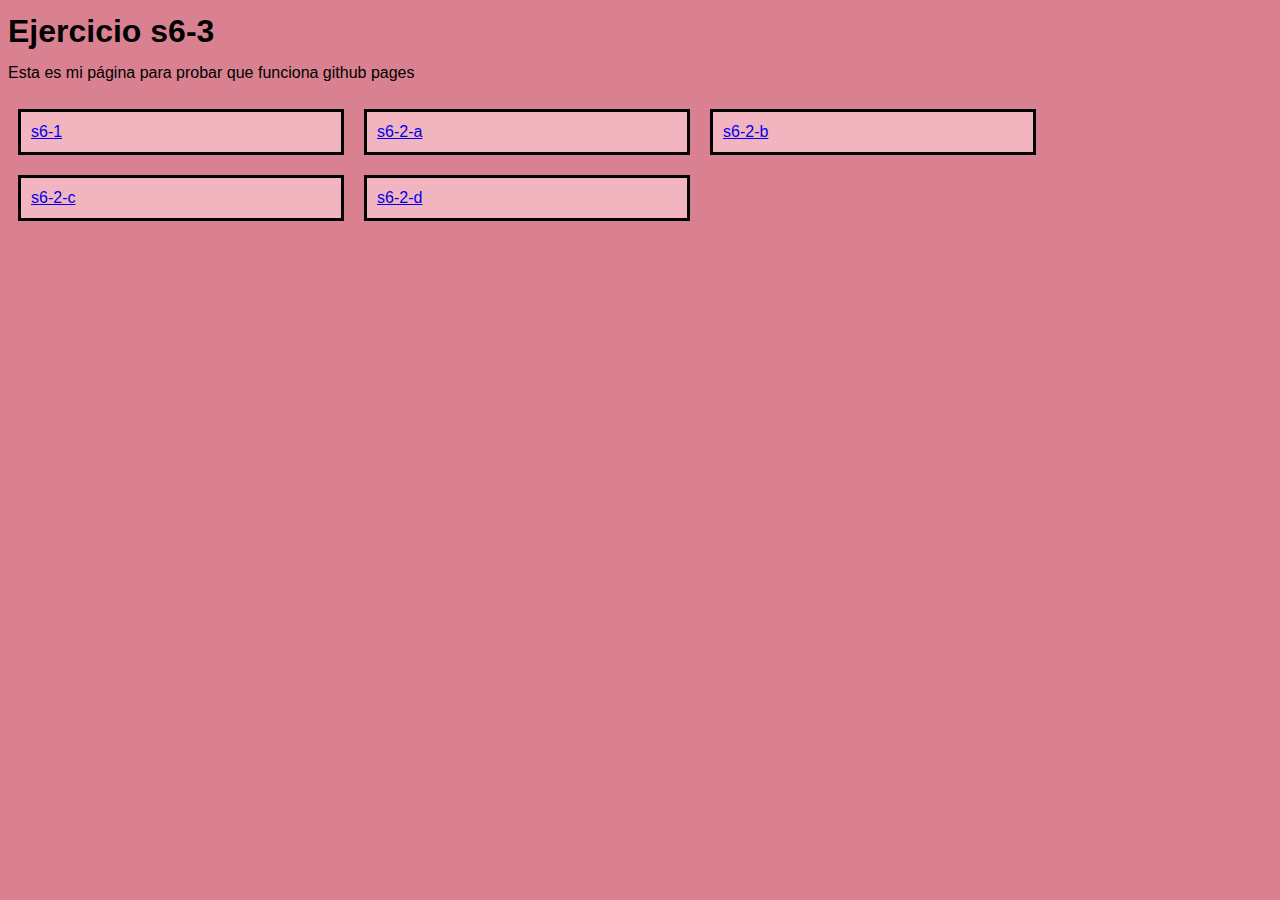
<file: index.html>
<!DOCTYPE html>
<html lang="es">
<head>
  <meta charset="utf-8">
  <title>Mi ejercicio s6-3</title>
  <meta name="viewport" content="width=device-width, initial-scale=1.0">
  <link rel="stylesheet" href="estilo.css">
</head>

<body>
  <h1>Ejercicio s6-3</h1>
  <p>Esta es mi página para probar que funciona github pages </p>
  <section>
    <article>
  <a href="s6-1/quijote.html">s6-1</a>
  
    </article>
  
      <article>
  <a href="s6-2-a/revistas.html">s6-2-a</a>
      </article>
    <article>
  <a href="s6-2-b/revistas.html">s6-2-b</a>
    </article> 
    <article>
  <a href="s6-2-c/revistas.html">s6-2-c</a>
    </article> 
    <article>
  <a href="s6-2-d/revistas.html">s6-2-d</a>
    </article>
  </section>
</body>
</html>
</file>
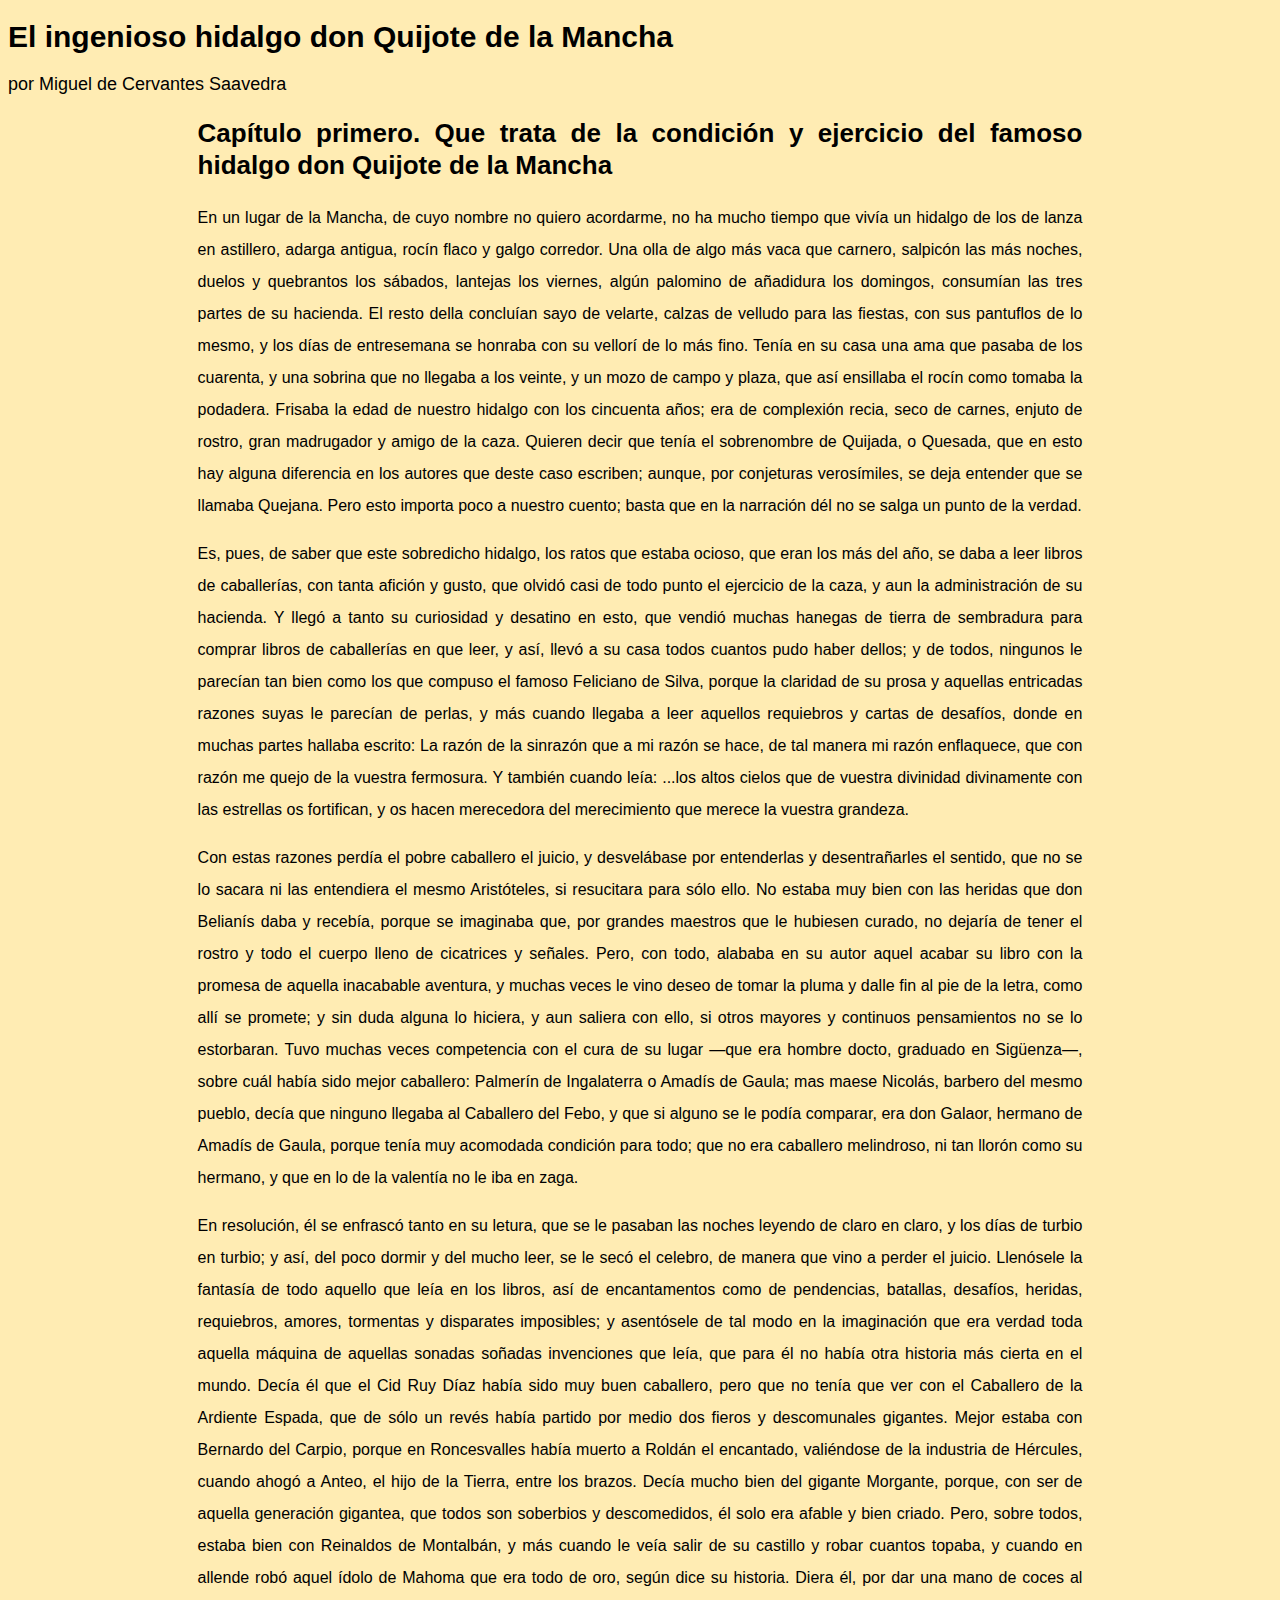
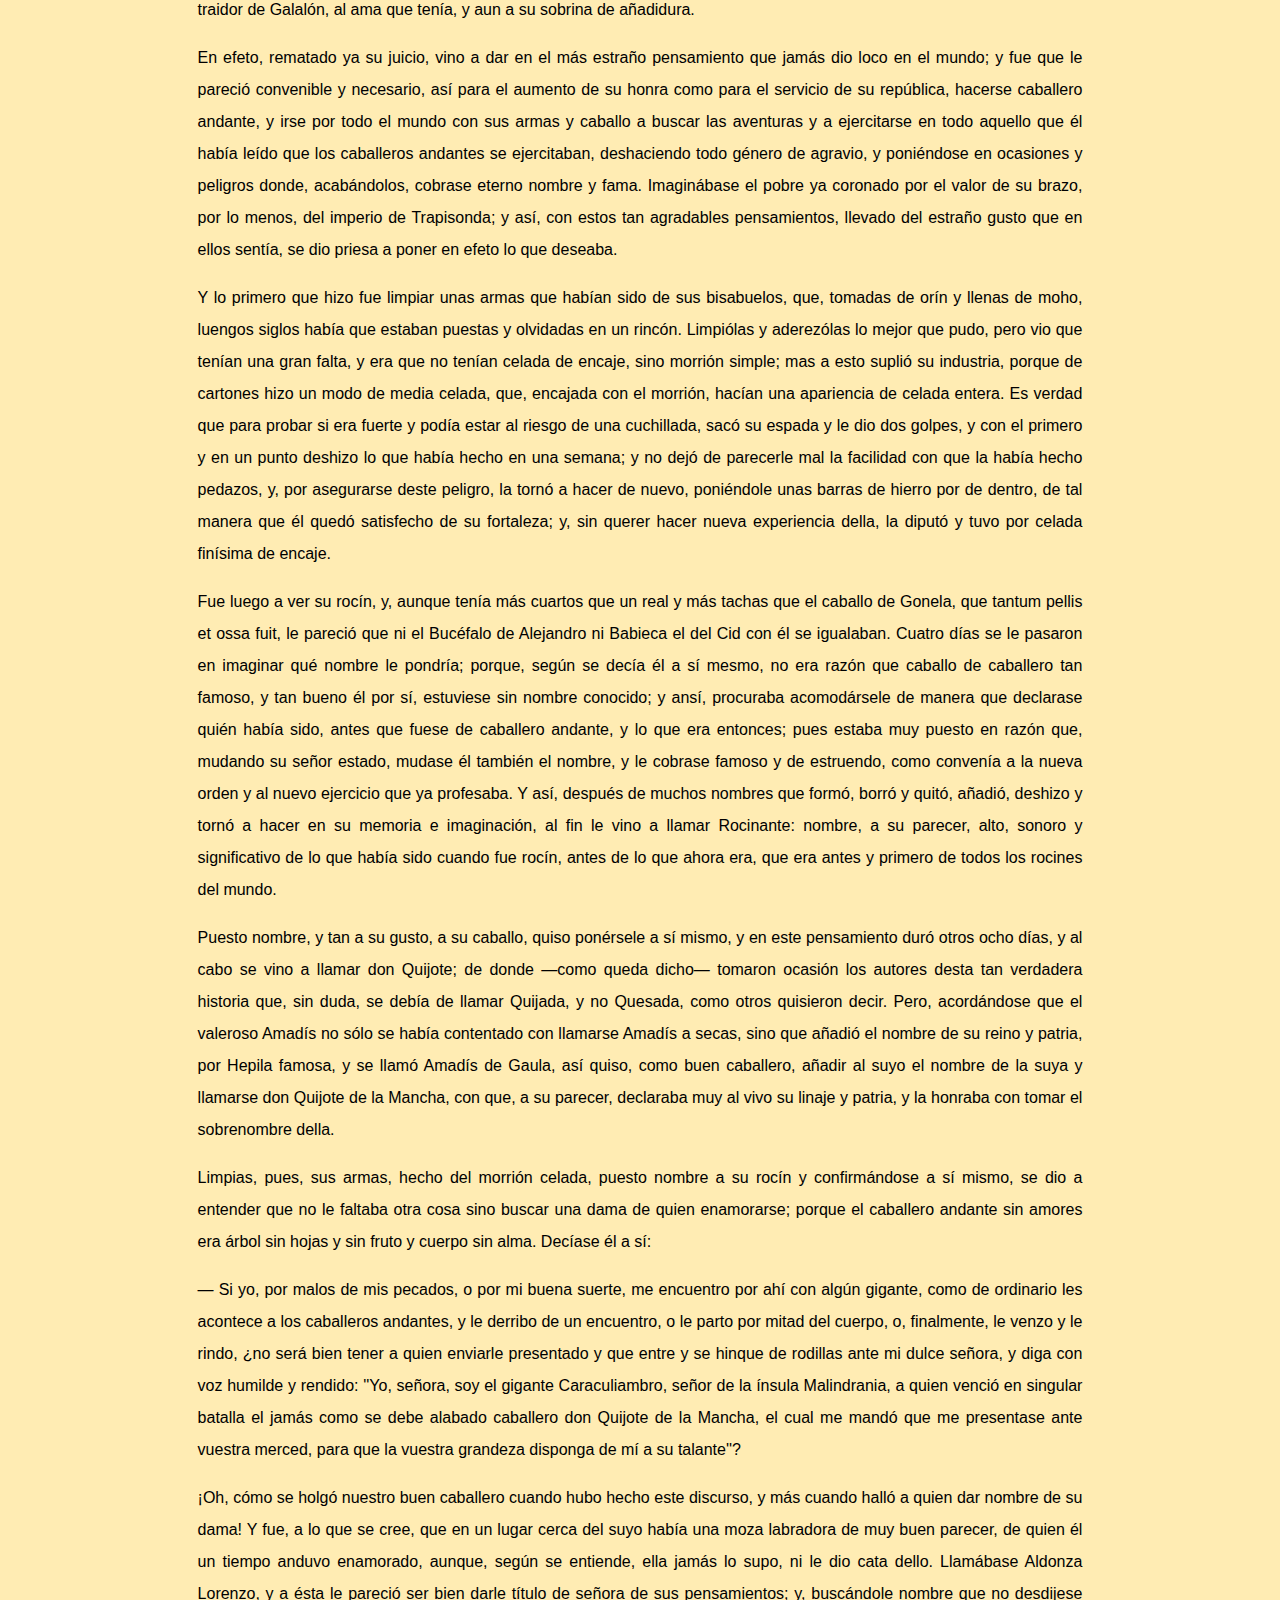
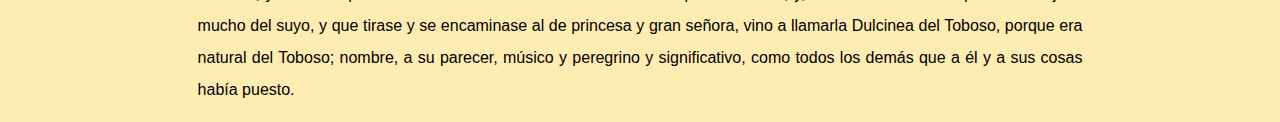
<file: s6-1/quijote.html>
<!DOCTYPE html>
<html lang="es">
<head>
  <meta charset="utf-8">
  <title>Don Quijote de la Mancha. Miguel de Cervantes</title>
  <meta name="viewport" content="width=device-width, initial-scale=1.0">
  <link rel="stylesheet" href="quijote.css">
</head>

<body>
  <h1>El ingenioso hidalgo don Quijote de la Mancha</h1>
  <p class="autor">por Miguel de Cervantes Saavedra</p>

  <section>
    <h2>Capítulo primero. Que trata de la condición y ejercicio del famoso hidalgo don Quijote de la Mancha</h2>

    <p>En un lugar de la Mancha, de cuyo nombre no quiero acordarme, no ha mucho tiempo que vivía un hidalgo de los de lanza en astillero, adarga antigua, rocín flaco y galgo corredor. Una olla de algo más vaca que carnero, salpicón las más noches, duelos y quebrantos los sábados, lantejas los viernes, algún palomino de añadidura los domingos, consumían las tres partes de su hacienda. El resto della concluían sayo de velarte, calzas de velludo para las fiestas, con sus pantuflos de lo mesmo, y los días de entresemana se honraba con su vellorí de lo más fino. Tenía en su casa una ama que pasaba de los cuarenta, y una sobrina que no llegaba a los veinte, y un mozo de campo y plaza, que así ensillaba el rocín como tomaba la podadera. Frisaba la edad de nuestro hidalgo con los cincuenta años; era de complexión recia, seco de carnes, enjuto de rostro, gran madrugador y amigo de la caza. Quieren decir que tenía el sobrenombre de Quijada, o Quesada, que en esto hay alguna diferencia en los autores que deste caso escriben; aunque, por conjeturas verosímiles, se deja entender que se llamaba Quejana. Pero esto importa poco a nuestro cuento; basta que en la narración dél no se salga un punto de la verdad.</p>

    <p>Es, pues, de saber que este sobredicho hidalgo, los ratos que estaba ocioso, que eran los más del año, se daba a leer libros de caballerías, con tanta afición y gusto, que olvidó casi de todo punto el ejercicio de la caza, y aun la administración de su hacienda. Y llegó a tanto su curiosidad y desatino en esto, que vendió muchas hanegas de tierra de sembradura para comprar libros de caballerías en que leer, y así, llevó a su casa todos cuantos pudo haber dellos; y de todos, ningunos le parecían tan bien como los que compuso el famoso Feliciano de Silva, porque la claridad de su prosa y aquellas entricadas razones suyas le parecían de perlas, y más cuando llegaba a leer aquellos requiebros y cartas de desafíos, donde en muchas partes hallaba escrito: La razón de la sinrazón que a mi razón se hace, de tal manera mi razón enflaquece, que con razón me quejo de la vuestra fermosura. Y también cuando leía: ...los altos cielos que de vuestra divinidad divinamente con las estrellas os fortifican, y os hacen merecedora del merecimiento que merece la vuestra grandeza.</p>

    <p>Con estas razones perdía el pobre caballero el juicio, y desvelábase por entenderlas y desentrañarles el sentido, que no se lo sacara ni las entendiera el mesmo Aristóteles, si resucitara para sólo ello. No estaba muy bien con las heridas que don Belianís daba y recebía, porque se imaginaba que, por grandes maestros que le hubiesen curado, no dejaría de tener el rostro y todo el cuerpo lleno de cicatrices y señales. Pero, con todo, alababa en su autor aquel acabar su libro con la promesa de aquella inacabable aventura, y muchas veces le vino deseo de tomar la pluma y dalle fin al pie de la letra, como allí se promete; y sin duda alguna lo hiciera, y aun saliera con ello, si otros mayores y continuos pensamientos no se lo estorbaran. Tuvo muchas veces competencia con el cura de su lugar —que era hombre docto, graduado en Sigüenza—, sobre cuál había sido mejor caballero: Palmerín de Ingalaterra o Amadís de Gaula; mas maese Nicolás, barbero del mesmo pueblo, decía que ninguno llegaba al Caballero del Febo, y que si alguno se le podía comparar, era don Galaor, hermano de Amadís de Gaula, porque tenía muy acomodada condición para todo; que no era caballero melindroso, ni tan llorón como su hermano, y que en lo de la valentía no le iba en zaga.</p>

    <p>En resolución, él se enfrascó tanto en su letura, que se le pasaban las noches leyendo de claro en claro, y los días de turbio en turbio; y así, del poco dormir y del mucho leer, se le secó el celebro, de manera que vino a perder el juicio. Llenósele la fantasía de todo aquello que leía en los libros, así de encantamentos como de pendencias, batallas, desafíos, heridas, requiebros, amores, tormentas y disparates imposibles; y asentósele de tal modo en la imaginación que era verdad toda aquella máquina de aquellas sonadas soñadas invenciones que leía, que para él no había otra historia más cierta en el mundo. Decía él que el Cid Ruy Díaz había sido muy buen caballero, pero que no tenía que ver con el Caballero de la Ardiente Espada, que de sólo un revés había partido por medio dos fieros y descomunales gigantes. Mejor estaba con Bernardo del Carpio, porque en Roncesvalles había muerto a Roldán el encantado, valiéndose de la industria de Hércules, cuando ahogó a Anteo, el hijo de la Tierra, entre los brazos. Decía mucho bien del gigante Morgante, porque, con ser de aquella generación gigantea, que todos son soberbios y descomedidos, él solo era afable y bien criado. Pero, sobre todos, estaba bien con Reinaldos de Montalbán, y más cuando le veía salir de su castillo y robar cuantos topaba, y cuando en allende robó aquel ídolo de Mahoma que era todo de oro, según dice su historia. Diera él, por dar una mano de coces al traidor de Galalón, al ama que tenía, y aun a su sobrina de añadidura.</p>

    <p>En efeto, rematado ya su juicio, vino a dar en el más estraño pensamiento que jamás dio loco en el mundo; y fue que le pareció convenible y necesario, así para el aumento de su honra como para el servicio de su república, hacerse caballero andante, y irse por todo el mundo con sus armas y caballo a buscar las aventuras y a ejercitarse en todo aquello que él había leído que los caballeros andantes se ejercitaban, deshaciendo todo género de agravio, y poniéndose en ocasiones y peligros donde, acabándolos, cobrase eterno nombre y fama. Imaginábase el pobre ya coronado por el valor de su brazo, por lo menos, del imperio de Trapisonda; y así, con estos tan agradables pensamientos, llevado del estraño gusto que en ellos sentía, se dio priesa a poner en efeto lo que deseaba.</p>

    <p>Y lo primero que hizo fue limpiar unas armas que habían sido de sus bisabuelos, que, tomadas de orín y llenas de moho, luengos siglos había que estaban puestas y olvidadas en un rincón. Limpiólas y aderezólas lo mejor que pudo, pero vio que tenían una gran falta, y era que no tenían celada de encaje, sino morrión simple; mas a esto suplió su industria, porque de cartones hizo un modo de media celada, que, encajada con el morrión, hacían una apariencia de celada entera. Es verdad que para probar si era fuerte y podía estar al riesgo de una cuchillada, sacó su espada y le dio dos golpes, y con el primero y en un punto deshizo lo que había hecho en una semana; y no dejó de parecerle mal la facilidad con que la había hecho pedazos, y, por asegurarse deste peligro, la tornó a hacer de nuevo, poniéndole unas barras de hierro por de dentro, de tal manera que él quedó satisfecho de su fortaleza; y, sin querer hacer nueva experiencia della, la diputó y tuvo por celada finísima de encaje.</p>

    <p>Fue luego a ver su rocín, y, aunque tenía más cuartos que un real y más tachas que el caballo de Gonela, que tantum pellis et ossa fuit, le pareció que ni el Bucéfalo de Alejandro ni Babieca el del Cid con él se igualaban. Cuatro días se le pasaron en imaginar qué nombre le pondría; porque, según se decía él a sí mesmo, no era razón que caballo de caballero tan famoso, y tan bueno él por sí, estuviese sin nombre conocido; y ansí, procuraba acomodársele de manera que declarase quién había sido, antes que fuese de caballero andante, y lo que era entonces; pues estaba muy puesto en razón que, mudando su señor estado, mudase él también el nombre, y le cobrase famoso y de estruendo, como convenía a la nueva orden y al nuevo ejercicio que ya profesaba. Y así, después de muchos nombres que formó, borró y quitó, añadió, deshizo y tornó a hacer en su memoria e imaginación, al fin le vino a llamar Rocinante: nombre, a su parecer, alto, sonoro y significativo de lo que había sido cuando fue rocín, antes de lo que ahora era, que era antes y primero de todos los rocines del mundo.</p>

    <p>Puesto nombre, y tan a su gusto, a su caballo, quiso ponérsele a sí mismo, y en este pensamiento duró otros ocho días, y al cabo se vino a llamar don Quijote; de donde —como queda dicho— tomaron ocasión los autores desta tan verdadera historia que, sin duda, se debía de llamar Quijada, y no Quesada, como otros quisieron decir. Pero, acordándose que el valeroso Amadís no sólo se había contentado con llamarse Amadís a secas, sino que añadió el nombre de su reino y patria, por Hepila famosa, y se llamó Amadís de Gaula, así quiso, como buen caballero, añadir al suyo el nombre de la suya y llamarse don Quijote de la Mancha, con que, a su parecer, declaraba muy al vivo su linaje y patria, y la honraba con tomar el sobrenombre della.</p>

    <p>Limpias, pues, sus armas, hecho del morrión celada, puesto nombre a su rocín y confirmándose a sí mismo, se dio a entender que no le faltaba otra cosa sino buscar una dama de quien enamorarse; porque el caballero andante sin amores era árbol sin hojas y sin fruto y cuerpo sin alma. Decíase él a sí:</p>

    <p>— Si yo, por malos de mis pecados, o por mi buena suerte, me encuentro por ahí con algún gigante, como de ordinario les acontece a los caballeros andantes, y le derribo de un encuentro, o le parto por mitad del cuerpo, o, finalmente, le venzo y le rindo, ¿no será bien tener a quien enviarle presentado y que entre y se hinque de rodillas ante mi dulce señora, y diga con voz humilde y rendido: ''Yo, señora, soy el gigante Caraculiambro, señor de la ínsula Malindrania, a quien venció en singular batalla el jamás como se debe alabado caballero don Quijote de la Mancha, el cual me mandó que me presentase ante vuestra merced, para que la vuestra grandeza disponga de mí a su talante''?</p>

    <p>¡Oh, cómo se holgó nuestro buen caballero cuando hubo hecho este discurso, y más cuando halló a quien dar nombre de su dama! Y fue, a lo que se cree, que en un lugar cerca del suyo había una moza labradora de muy buen parecer, de quien él un tiempo anduvo enamorado, aunque, según se entiende, ella jamás lo supo, ni le dio cata dello. Llamábase Aldonza Lorenzo, y a ésta le pareció ser bien darle título de señora de sus pensamientos; y, buscándole nombre que no desdijese mucho del suyo, y que tirase y se encaminase al de princesa y gran señora, vino a llamarla Dulcinea del Toboso, porque era natural del Toboso; nombre, a su parecer, músico y peregrino y significativo, como todos los demás que a él y a sus cosas había puesto.</p>
  </section>
</body>
</html>
</file>
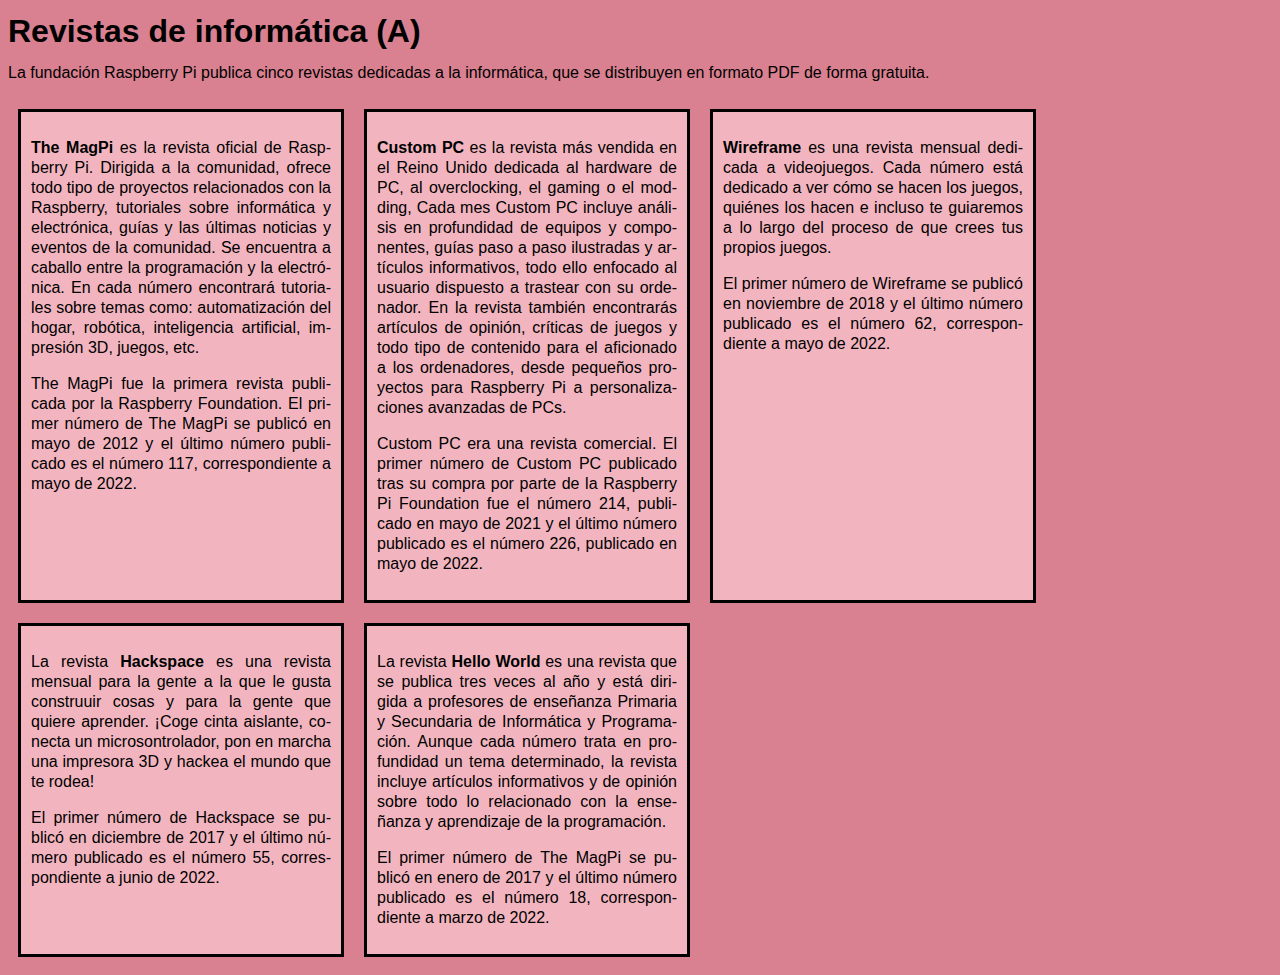
<file: s6-2-a/revistas.html>
<!DOCTYPE html>
<html lang="es">
<head>
  <meta charset="utf-8">
  <title>Revistas de informática (A). Fundación Raspberry</title>
  <meta name="viewport" content="width=device-width, initial-scale=1.0">
  <link rel="stylesheet" href="revistas.css">
</head>

<body>
  <h1>Revistas de informática (A)</h1>

  <p>La fundación Raspberry Pi publica cinco revistas dedicadas a la informática, que se distribuyen en formato PDF de forma gratuita.</p>

  <section>
    <article>
      <p><strong>The MagPi</strong> es la revista oficial de Raspberry Pi. Dirigida a la comunidad, ofrece todo tipo de proyectos relacionados con la Raspberry, tutoriales sobre informática y electrónica, guías y las últimas noticias y eventos de la comunidad. Se encuentra a caballo entre la programación y la electrónica. En cada número encontrará tutoriales sobre temas como: automatización del hogar, robótica, inteligencia artificial, impresión 3D, juegos, etc.</p>

      <p>The MagPi fue la primera revista publicada por la Raspberry Foundation. El primer número de The MagPi se publicó en mayo de 2012 y el último número publicado es el número 117, correspondiente a mayo de 2022.</p>
    </article>

    <article>
      <p><strong>Custom PC</strong> es la revista más vendida en el Reino Unido dedicada al hardware de PC, al overclocking, el gaming o el modding, Cada mes Custom PC incluye análisis en profundidad de equipos y componentes, guías paso a paso ilustradas y artículos informativos, todo ello enfocado al usuario dispuesto a trastear con su ordenador. En la revista también encontrarás artículos de opinión, críticas de juegos y todo tipo de contenido para el aficionado a los ordenadores, desde pequeños proyectos para Raspberry Pi a personalizaciones avanzadas de PCs.</p>

      <p>Custom PC era una revista comercial. El primer número de Custom PC publicado tras su compra por parte de la Raspberry Pi Foundation fue el número 214, publicado en mayo de 2021 y el último número publicado es el número 226, publicado en mayo de 2022.</p>
    </article>

    <article>
      <p><strong>Wireframe</strong> es una revista mensual dedicada a videojuegos. Cada número está dedicado a ver cómo se hacen los juegos, quiénes los hacen e incluso te guiaremos a lo largo del proceso de que crees tus propios juegos.</p>

      <p>El primer número de Wireframe se publicó en noviembre de 2018 y el último número publicado es el número 62, correspondiente a mayo de 2022.</p>
    </article>

    <article>
      <p>La revista <strong>Hackspace</strong> es una revista mensual para la gente a la que le gusta construuir cosas y para la gente que quiere aprender. ¡Coge cinta aislante, conecta un microsontrolador, pon en marcha una impresora 3D y hackea el mundo que te rodea!</p>

      <p>El primer número de Hackspace se publicó en diciembre de 2017 y el último número publicado es el número 55, correspondiente a junio de 2022.</p>
    </article>

    <article>
      <p>La revista <strong>Hello World</strong> es una revista que se publica tres veces al año y está dirigida a profesores de enseñanza Primaria y Secundaria de Informática y Programación. Aunque cada número trata en profundidad un tema determinado, la revista incluye artículos informativos y de opinión sobre todo lo relacionado con la enseñanza y aprendizaje de la programación.</p>

      <p>El primer número de The MagPi se publicó en enero de 2017 y el último número publicado es el número 18, correspondiente a marzo de 2022.</p>
    </article>
  </section>
</body>
</html>
</file>
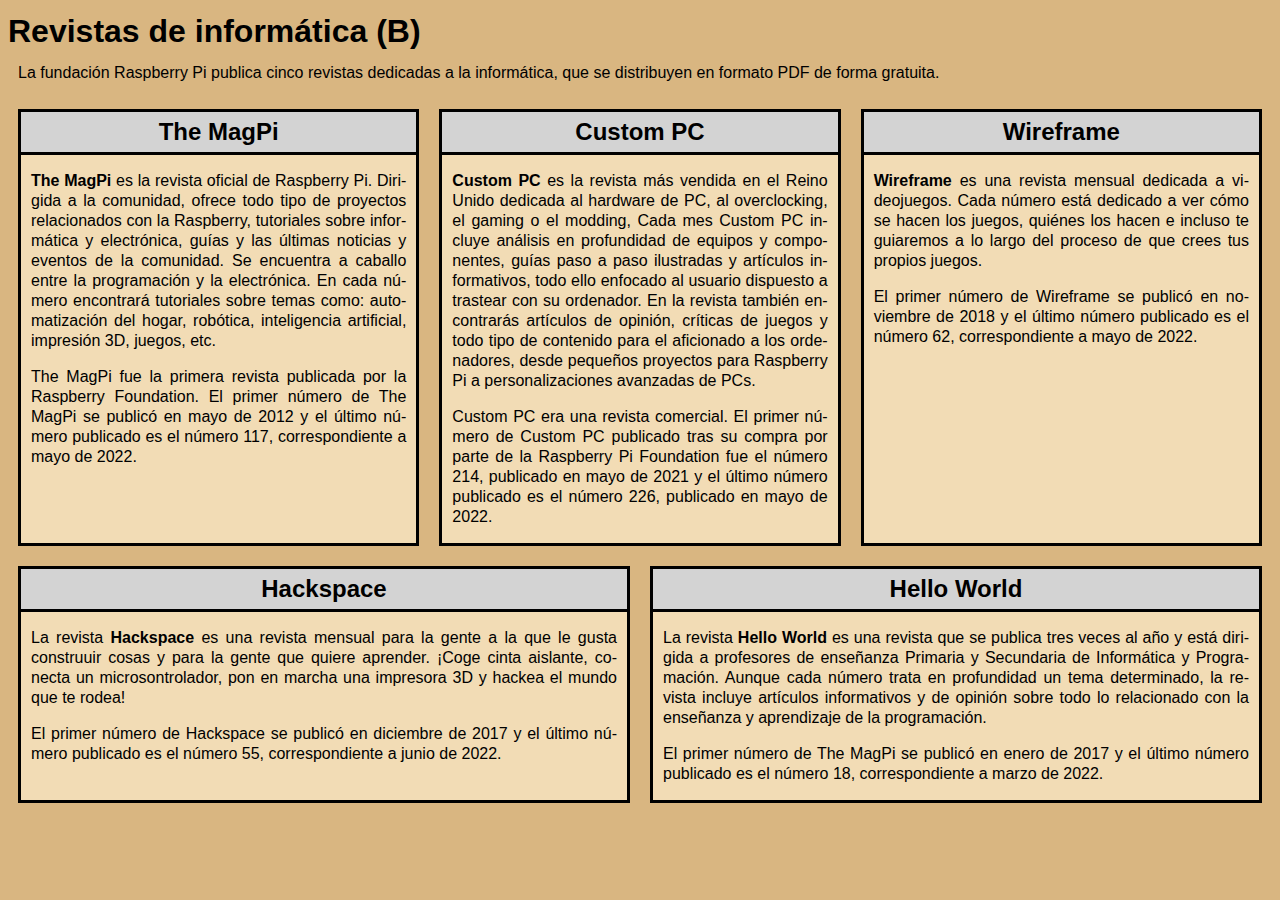
<file: s6-2-b/revistas.html>
<!DOCTYPE html>
<html lang="es">
<head>
  <meta charset="utf-8">
  <title>Revistas de informática (B). Fundación Raspberry</title>
  <meta name="viewport" content="width=device-width, initial-scale=1.0">
  <link rel="stylesheet" href="revistas.css">
</head>

<body>
  <h1>Revistas de informática (B)</h1>

  <p>La fundación Raspberry Pi publica cinco revistas dedicadas a la informática, que se distribuyen en formato PDF de forma gratuita.</p>

  <section>
    <article>
      <h2>The MagPi</h2>

      <p><strong>The MagPi</strong> es la revista oficial de Raspberry Pi. Dirigida a la comunidad, ofrece todo tipo de proyectos relacionados con la Raspberry, tutoriales sobre informática y electrónica, guías y las últimas noticias y eventos de la comunidad. Se encuentra a caballo entre la programación y la electrónica. En cada número encontrará tutoriales sobre temas como: automatización del hogar, robótica, inteligencia artificial, impresión 3D, juegos, etc.</p>

      <p>The MagPi fue la primera revista publicada por la Raspberry Foundation. El primer número de The MagPi se publicó en mayo de 2012 y el último número publicado es el número 117, correspondiente a mayo de 2022.</p>
    </article>

    <article>
      <h2>Custom PC</h2>

      <p><strong>Custom PC</strong> es la revista más vendida en el Reino Unido dedicada al hardware de PC, al overclocking, el gaming o el modding, Cada mes Custom PC incluye análisis en profundidad de equipos y componentes, guías paso a paso ilustradas y artículos informativos, todo ello enfocado al usuario dispuesto a trastear con su ordenador. En la revista también encontrarás artículos de opinión, críticas de juegos y todo tipo de contenido para el aficionado a los ordenadores, desde pequeños proyectos para Raspberry Pi a personalizaciones avanzadas de PCs.</p>

      <p>Custom PC era una revista comercial. El primer número de Custom PC publicado tras su compra por parte de la Raspberry Pi Foundation fue el número 214, publicado en mayo de 2021 y el último número publicado es el número 226, publicado en mayo de 2022.</p>
    </article>

    <article>
      <h2>Wireframe</h2>

      <p><strong>Wireframe</strong> es una revista mensual dedicada a videojuegos. Cada número está dedicado a ver cómo se hacen los juegos, quiénes los hacen e incluso te guiaremos a lo largo del proceso de que crees tus propios juegos.</p>

      <p>El primer número de Wireframe se publicó en noviembre de 2018 y el último número publicado es el número 62, correspondiente a mayo de 2022.</p>
    </article>

    <article>
      <h2>Hackspace</h2>

      <p>La revista <strong>Hackspace</strong> es una revista mensual para la gente a la que le gusta construuir cosas y para la gente que quiere aprender. ¡Coge cinta aislante, conecta un microsontrolador, pon en marcha una impresora 3D y hackea el mundo que te rodea!</p>

      <p>El primer número de Hackspace se publicó en diciembre de 2017 y el último número publicado es el número 55, correspondiente a junio de 2022.</p>
    </article>

    <article>
      <h2>Hello World</h2>

      <p>La revista <strong>Hello World</strong> es una revista que se publica tres veces al año y está dirigida a profesores de enseñanza Primaria y Secundaria de Informática y Programación. Aunque cada número trata en profundidad un tema determinado, la revista incluye artículos informativos y de opinión sobre todo lo relacionado con la enseñanza y aprendizaje de la programación.</p>

      <p>El primer número de The MagPi se publicó en enero de 2017 y el último número publicado es el número 18, correspondiente a marzo de 2022.</p>
    </article>
  </section>
</body>
</html>
</file>
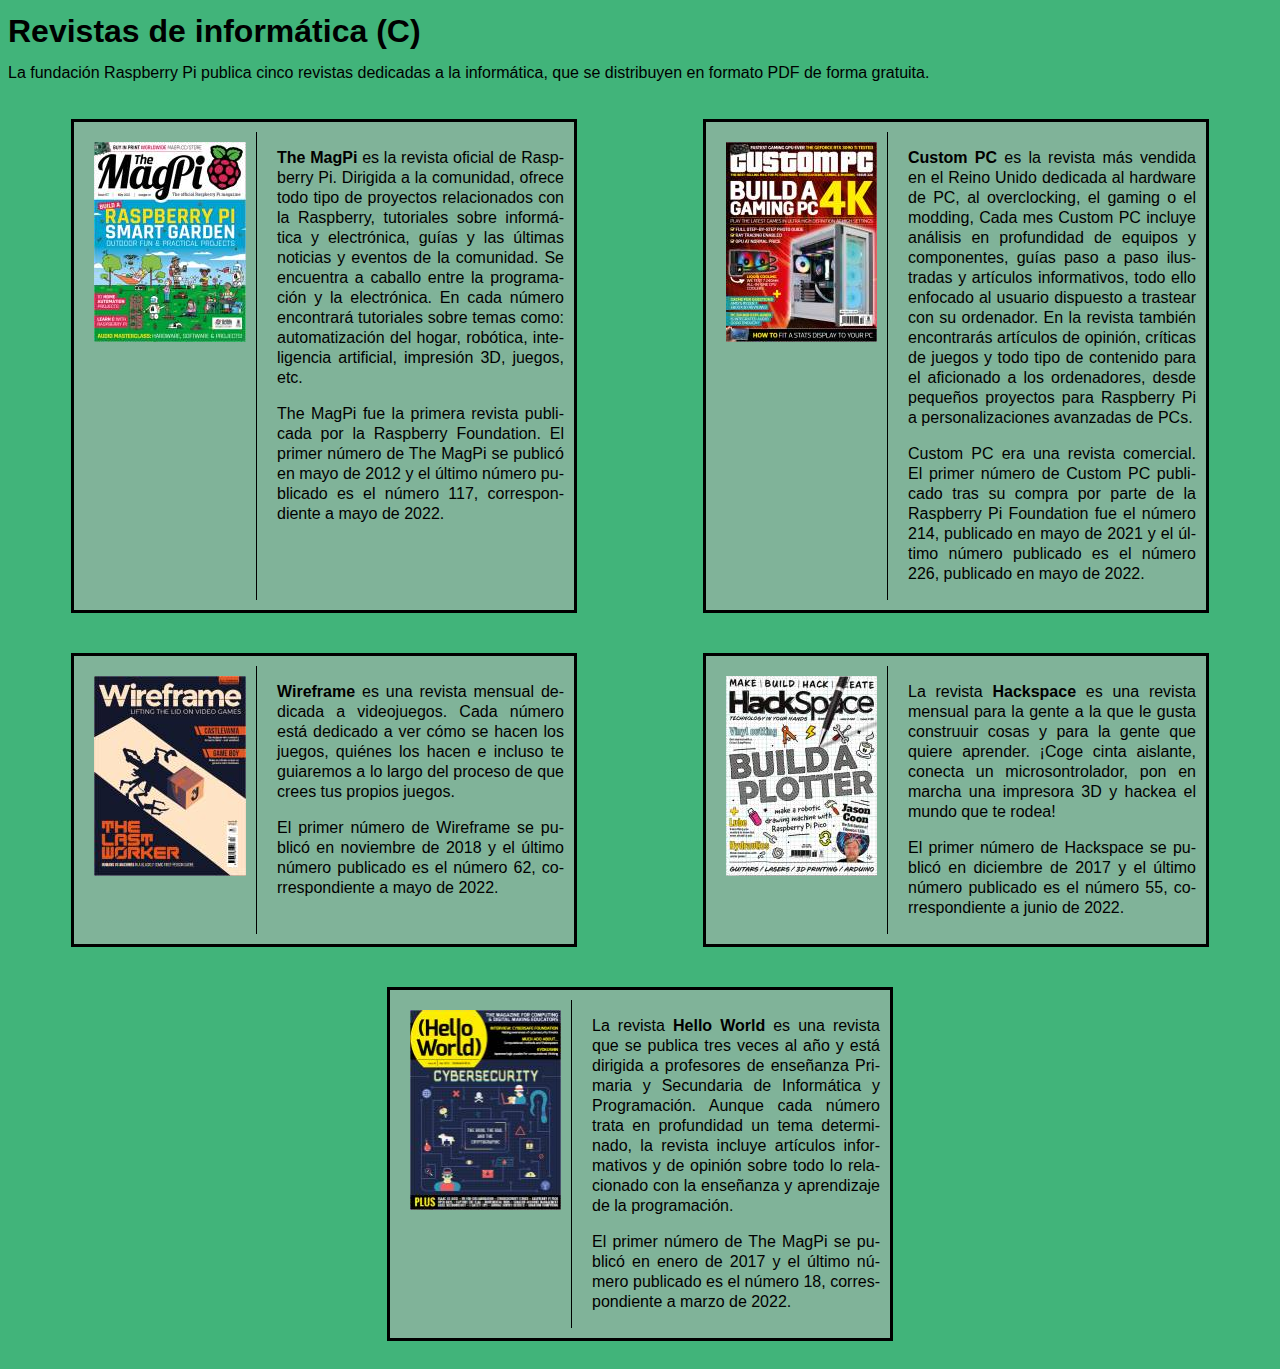
<file: s6-2-c/revistas.html>
<!DOCTYPE html>
<html lang="es">
<head>
  <meta charset="utf-8">
  <title>Revistas de informática (C). Fundación Raspberry</title>
  <meta name="viewport" content="width=device-width, initial-scale=1.0">
  <link rel="stylesheet" href="revistas.css">
</head>

<body>
  <h1>Revistas de informática (C)</h1>

  <p>La fundación Raspberry Pi publica cinco revistas dedicadas a la informática, que se distribuyen en formato PDF de forma gratuita.</p>

  <section>
    <article>
      <h2><img src="img/the-magpi-117-en-202205.jpg" alt="The MagPi" width="152" height="200"></h2>

      <div>
        <p><strong>The MagPi</strong> es la revista oficial de Raspberry Pi. Dirigida a la comunidad, ofrece todo tipo de proyectos relacionados con la Raspberry, tutoriales sobre informática y electrónica, guías y las últimas noticias y eventos de la comunidad. Se encuentra a caballo entre la programación y la electrónica. En cada número encontrará tutoriales sobre temas como: automatización del hogar, robótica, inteligencia artificial, impresión 3D, juegos, etc.</p>

        <p>The MagPi fue la primera revista publicada por la Raspberry Foundation. El primer número de The MagPi se publicó en mayo de 2012 y el último número publicado es el número 117, correspondiente a mayo de 2022.</p>
      </div>
    </article>

    <article>
      <h2><img src="img/custom-pc-226-en-202205.jpg" alt="Custom PC" width="151" height="200"></h2>

      <div>
        <p><strong>Custom PC</strong> es la revista más vendida en el Reino Unido dedicada al hardware de PC, al overclocking, el gaming o el modding, Cada mes Custom PC incluye análisis en profundidad de equipos y componentes, guías paso a paso ilustradas y artículos informativos, todo ello enfocado al usuario dispuesto a trastear con su ordenador. En la revista también encontrarás artículos de opinión, críticas de juegos y todo tipo de contenido para el aficionado a los ordenadores, desde pequeños proyectos para Raspberry Pi a personalizaciones avanzadas de PCs.</p>

        <p>Custom PC era una revista comercial. El primer número de Custom PC publicado tras su compra por parte de la Raspberry Pi Foundation fue el número 214, publicado en mayo de 2021 y el último número publicado es el número 226, publicado en mayo de 2022.</p>
      </div>
    </article>

    <article>
      <h2><img src="img/wireframe-62-en-202205.jpg" alt="Wireframe" width="152" height="200"></h2>

      <div>
        <p><strong>Wireframe</strong> es una revista mensual dedicada a videojuegos. Cada número está dedicado a ver cómo se hacen los juegos, quiénes los hacen e incluso te guiaremos a lo largo del proceso de que crees tus propios juegos.</p>

        <p>El primer número de Wireframe se publicó en noviembre de 2018 y el último número publicado es el número 62, correspondiente a mayo de 2022.</p>
      </div>
    </article>

    <article>
      <h2><img src="img/hackspace-55-en-202206.jpg" alt="Hackspace" width="151" height="200"></h2>

      <div>
        <p>La revista <strong>Hackspace</strong> es una revista mensual para la gente a la que le gusta construuir cosas y para la gente que quiere aprender. ¡Coge cinta aislante, conecta un microsontrolador, pon en marcha una impresora 3D y hackea el mundo que te rodea!</p>

        <p>El primer número de Hackspace se publicó en diciembre de 2017 y el último número publicado es el número 55, correspondiente a junio de 2022.</p>
      </div>
    </article>

    <article>
      <h2><img src="img/hello-world-18-en-202203.jpg" alt="Hello World" width="151" height="200"></h2>

      <div>
        <p>La revista <strong>Hello World</strong> es una revista que se publica tres veces al año y está dirigida a profesores de enseñanza Primaria y Secundaria de Informática y Programación. Aunque cada número trata en profundidad un tema determinado, la revista incluye artículos informativos y de opinión sobre todo lo relacionado con la enseñanza y aprendizaje de la programación.</p>

        <p>El primer número de The MagPi se publicó en enero de 2017 y el último número publicado es el número 18, correspondiente a marzo de 2022.</p>
      </div>
    </article>
  </section>
</body>
</html>
</file>
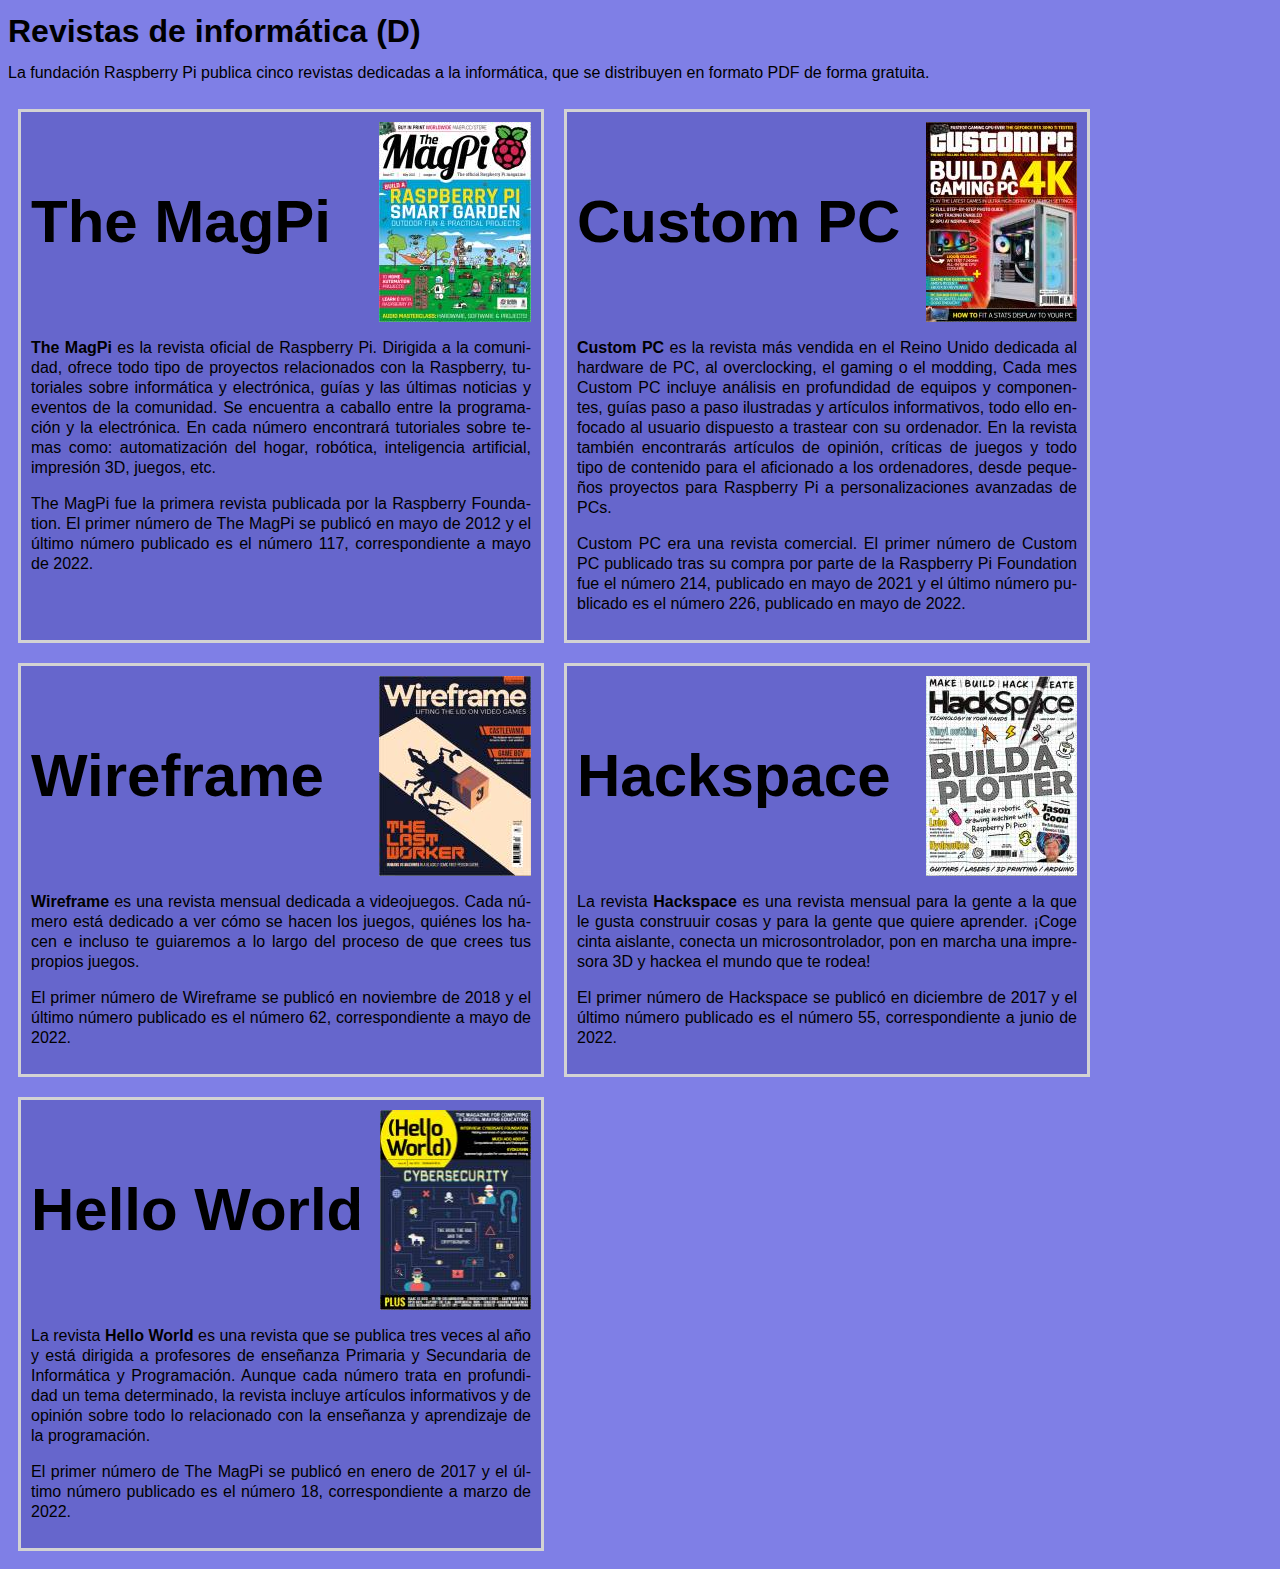
<file: s6-2-d/revistas.html>
<!DOCTYPE html>
<html lang="es">
<head>
  <meta charset="utf-8">
  <title>Revistas de informática (D). Fundación Raspberry</title>
  <meta name="viewport" content="width=device-width, initial-scale=1.0">
  <link rel="stylesheet" href="revistas.css">
</head>

<body>
  <h1>Revistas de informática (D)</h1>

  <p>La fundación Raspberry Pi publica cinco revistas dedicadas a la informática, que se distribuyen en formato PDF de forma gratuita.</p>

  <section>
    <article>
      <header>
        <h2>The MagPi</h2>
        <img src="img/the-magpi-117-en-202205.jpg" alt="The MagPi" width="152" height="200">
      </header>

      <div>
        <p><strong>The MagPi</strong> es la revista oficial de Raspberry Pi. Dirigida a la comunidad, ofrece todo tipo de proyectos relacionados con la Raspberry, tutoriales sobre informática y electrónica, guías y las últimas noticias y eventos de la comunidad. Se encuentra a caballo entre la programación y la electrónica. En cada número encontrará tutoriales sobre temas como: automatización del hogar, robótica, inteligencia artificial, impresión 3D, juegos, etc.</p>

        <p>The MagPi fue la primera revista publicada por la Raspberry Foundation. El primer número de The MagPi se publicó en mayo de 2012 y el último número publicado es el número 117, correspondiente a mayo de 2022.</p>
      </div>
    </article>

    <article>
      <header>
        <h2>Custom PC</h2>
        <img src="img/custom-pc-226-en-202205.jpg" alt="Custom PC" width="151" height="200">
      </header>

      <div>
        <p><strong>Custom PC</strong> es la revista más vendida en el Reino Unido dedicada al hardware de PC, al overclocking, el gaming o el modding, Cada mes Custom PC incluye análisis en profundidad de equipos y componentes, guías paso a paso ilustradas y artículos informativos, todo ello enfocado al usuario dispuesto a trastear con su ordenador. En la revista también encontrarás artículos de opinión, críticas de juegos y todo tipo de contenido para el aficionado a los ordenadores, desde pequeños proyectos para Raspberry Pi a personalizaciones avanzadas de PCs.</p>

        <p>Custom PC era una revista comercial. El primer número de Custom PC publicado tras su compra por parte de la Raspberry Pi Foundation fue el número 214, publicado en mayo de 2021 y el último número publicado es el número 226, publicado en mayo de 2022.</p>
      </div>
    </article>

    <article>
      <header>
        <h2>Wireframe</h2>
        <img src="img/wireframe-62-en-202205.jpg" alt="Wireframe" width="152" height="200">
      </header>

      <div>
        <p><strong>Wireframe</strong> es una revista mensual dedicada a videojuegos. Cada número está dedicado a ver cómo se hacen los juegos, quiénes los hacen e incluso te guiaremos a lo largo del proceso de que crees tus propios juegos.</p>

        <p>El primer número de Wireframe se publicó en noviembre de 2018 y el último número publicado es el número 62, correspondiente a mayo de 2022.</p>
      </div>
    </article>

    <article>
      <header>
      <h2>Hackspace</h2>
      <img src="img/hackspace-55-en-202206.jpg" alt="Hackspace" width="151" height="200">
      </header>

      <div>
        <p>La revista <strong>Hackspace</strong> es una revista mensual para la gente a la que le gusta construuir cosas y para la gente que quiere aprender. ¡Coge cinta aislante, conecta un microsontrolador, pon en marcha una impresora 3D y hackea el mundo que te rodea!</p>

        <p>El primer número de Hackspace se publicó en diciembre de 2017 y el último número publicado es el número 55, correspondiente a junio de 2022.</p>
      </div>
    </article>

    <article>
      <header>
      <h2>Hello World</h2>
      <img src="img/hello-world-18-en-202203.jpg" alt="Hello World" width="151" height="200">
      </header>

      <div>
        <p>La revista <strong>Hello World</strong> es una revista que se publica tres veces al año y está dirigida a profesores de enseñanza Primaria y Secundaria de Informática y Programación. Aunque cada número trata en profundidad un tema determinado, la revista incluye artículos informativos y de opinión sobre todo lo relacionado con la enseñanza y aprendizaje de la programación.</p>

        <p>El primer número de The MagPi se publicó en enero de 2017 y el último número publicado es el número 18, correspondiente a marzo de 2022.</p>
      </div>
    </article>
  </section>
</body>
</html>
</file>
<file: estilo.css>
html {

    background-color: hsl(350 54% 68%);
    font-family: sans-serif;
    hyphens: auto;
    line-height: 125%;
    text-align: justify;
}

section {
    display: inline-flex;
    flex-wrap:wrap;
    flex-direction: row;

    }

article {
    width:300px ;
    margin: 10px;
    padding: 10px;
    border: black 3px solid;

    background-color: hsl(350 71% 83%);
}
</file>
<file: s6-1/quijote.css>
@media screen and (min-width: 1280px) {
  body {
    background-color: hwb(175 50% 20%);
font-family: sans-serif;
  }
/*Hay que ponerlo a dos columnas
El H1 todo tocho, todas las letras en proporción*/
h1{font-size:38px;
}
h2{font-size:30px;}
p.autor{font-size:22px;}
section{margin-left:10%;
margin-right:10%;text-align: justify;line-height: 2em;}
section p{

font-size:22px;
column-count: 2;
  
 
 column-gap: 5em;

  
 
}




}

@media screen and (min-width: 640px) and (max-width: 1280px){
  body {
    background-color: hwb(45 70% 0%);
font-family: sans-serif;

  }
/*Hay que ponerlo a una columna
El H1 más pequeño, todas las letras en proporción*/
h1{font-size:30px;}
h2{font-size:26px;}
p.autor{font-size:18px;}
section{margin-left:15%;
margin-right:15%;
text-align: justify;line-height: 2em;}
section p{font-size:16px;
column-count: 1;
 
}

}

@media screen and (max-width: 640px) {
  body {
    background-color: hwb(290 75% 10%);
font-family: sans-serif;
  }
/*Hay que ponerlo a una columna
El H1 más pequeño todavía, todas las letras en proporción*/
h1{font-size:26px;}
h2{font-size:22px;}
p.autor{font-size:16px;}
section{
text-align: justify;line-height: 2em;}
section p{font-size:14px;
column-count: 1;}
}
</file>
<file: s6-2-a/revistas.css>
html {

    background-color: hsl(350 54% 68%);
    font-family: sans-serif;
    hyphens: auto;
    line-height: 125%;
    text-align: justify;
}

section {
    display: inline-flex;
    flex-wrap:wrap;
    flex-direction: row;

    }

article {
    width:300px ;
    margin: 10px;
    padding: 10px;
    border: black 3px solid;

    background-color: hsl(350 71% 83%);
}
</file>
<file: s6-2-b/revistas.css>
html {

    background-color: hsl(36 54% 68%);

    font-family: sans-serif;
    line-height: 125%;
    text-align: justify;
    hyphens: auto;
}


section {
    display: inline-flex;
    flex-wrap: wrap;
    flex-direction: row;


}

article {
    flex: auto;
    width: 300px;
    margin:10px;
    border: black 3px solid;

    background-color: hsl(38 71% 83%);
}

h2 {
    background-color: lightgray;
    margin: 0px;
    padding: 10px;
    text-align: center;
    border-bottom: black 3px solid;
}

p {
    padding-left: 10px;padding-right: 10px;
}
</file>
<file: s6-2-c/revistas.css>
html {

    background-color: hsl(150 47% 48%);
    font-family: sans-serif;
    line-height: 125%;
    text-align: justify;
    hyphens: auto;
}

section {
    display: flex;
    flex-wrap: wrap;
    justify-content: space-around;
}

article {
    display: flex;
    flex-direction: row;
    width: 500px;
    margin: 20px;
    border: black 3px solid;
    background-color: hsl(150 25% 60%);
}

h2 {
    margin: 10px;
    padding: 10px;
    text-align: center;
    border-right: black 1px solid;
}

div {
    margin: 10px;
}
</file>
<file: s6-2-d/revistas.css>
html {
    background-color: hsl(240 67% 70%);
    color: black;
    font-family: sans-serif;
    line-height: 125%;
    text-align: justify;
    hyphens: auto;
}

section {
    display: flex;
    flex-wrap: wrap;
}

article {
    display: flex;
    flex-direction: column;
    width: 500px;
    margin: 10px;
    padding: 10px;
    border: lightgray 3px solid;
    background-color: hsl(240 50% 60%);
}

header {
    display: flex;
    flex-direction: row;
    align-items:center;
    }

h2 {
    margin-right:auto;
    font-size: 60px;

}
</file>
